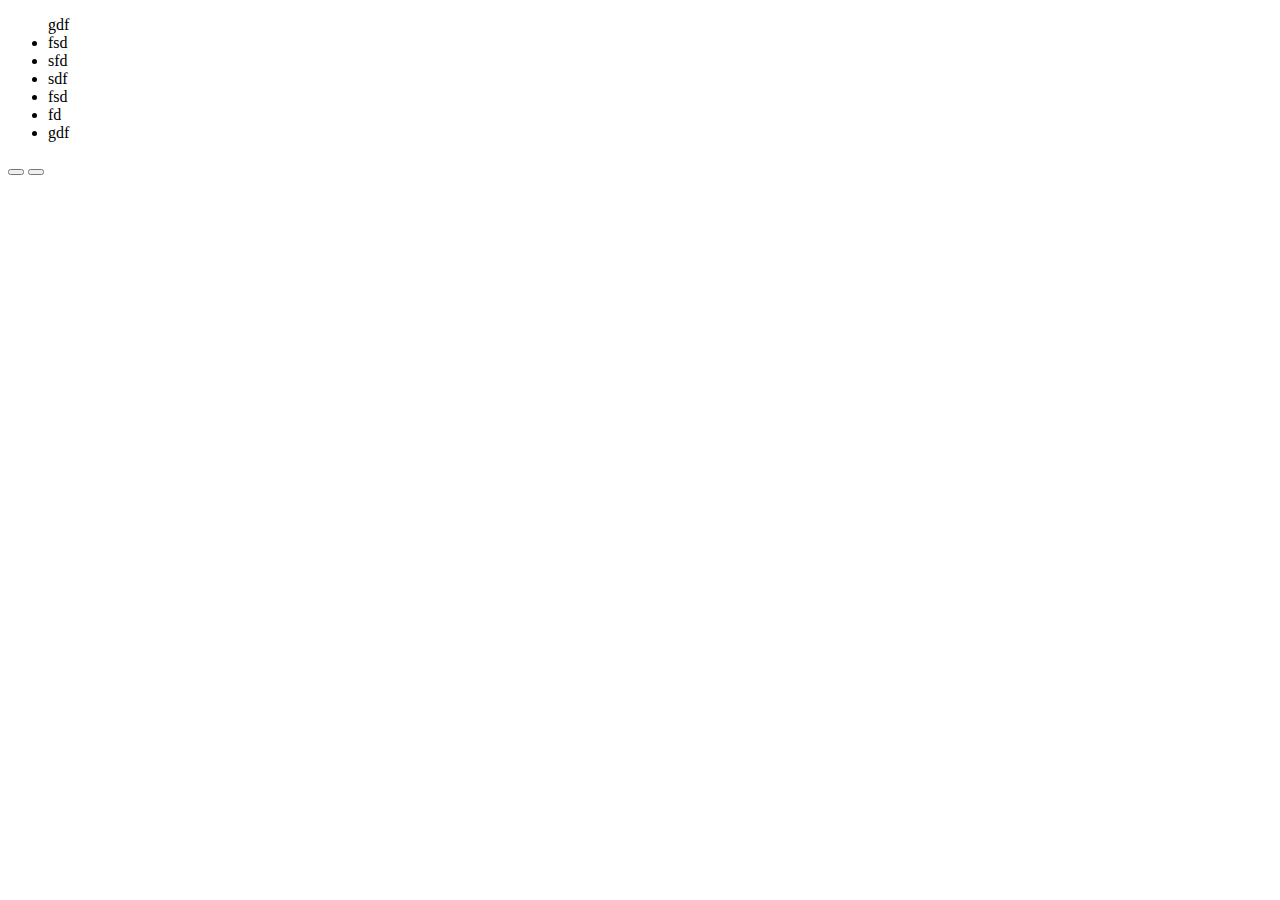
<file: index.html>
<!DOCTYPE html>
<html lang="en">
<head>
    <meta charset="UTF-8">
    <meta name="viewport" content="width=device-width, initial-scale=1.0">
    <title>Document</title>
</head>
<body>
    <div class="flex-container">
    <div class="flex-item1"></div>


    </div>
    
    
    <div id="container1"></div>
    <button id="MyButton"></button> 
    <button setSize="600,300"></button>

    
    
    <script>
        
        const arr = ["fsd" , "sfd" ,"sdf" , "fsd","fd" , "gdf"];
        const li_arr = [];


        
        const el = document.getElementById("container1");
        const btn = document.getElementById("MyButton");
        const ul_el = document.createElement("ul");

        ul_el.innerText = "gdf"
        el.appendChild(ul_el);

    function changeColor(li_arr) {


    }
        for (let i = 0; i<arr.length;i++){
            const li_el = document.createElement("li");
            li_el.innerText = arr[i];
            ul_el.appendChild(li_el);
            li_arr.push(li_el);
        }

        const MyButton = document.getElementById("MyButton");
        let state = true
        MyButton.addEventListener ("click" , function () {
            if (state == true) {
                ul_el.style.background = "pink";
                state = false;
            }
            else {
                ul_el.style.background = "yellow";
                state = true;
            }
        })

        
        ul_el.style.background = "white"
        
        
    </script>
</body>

<style>
.myButton {
      background-color: #000000;
      color: white;
      padding: 14px 28px;
      font-size: 16px;
      cursor: pointer;
      text-align: center;
      border-radius: 15%;
      position: absolute;
      bottom: 10%;
      right: 10%;
}

</style>
</html>
</file>
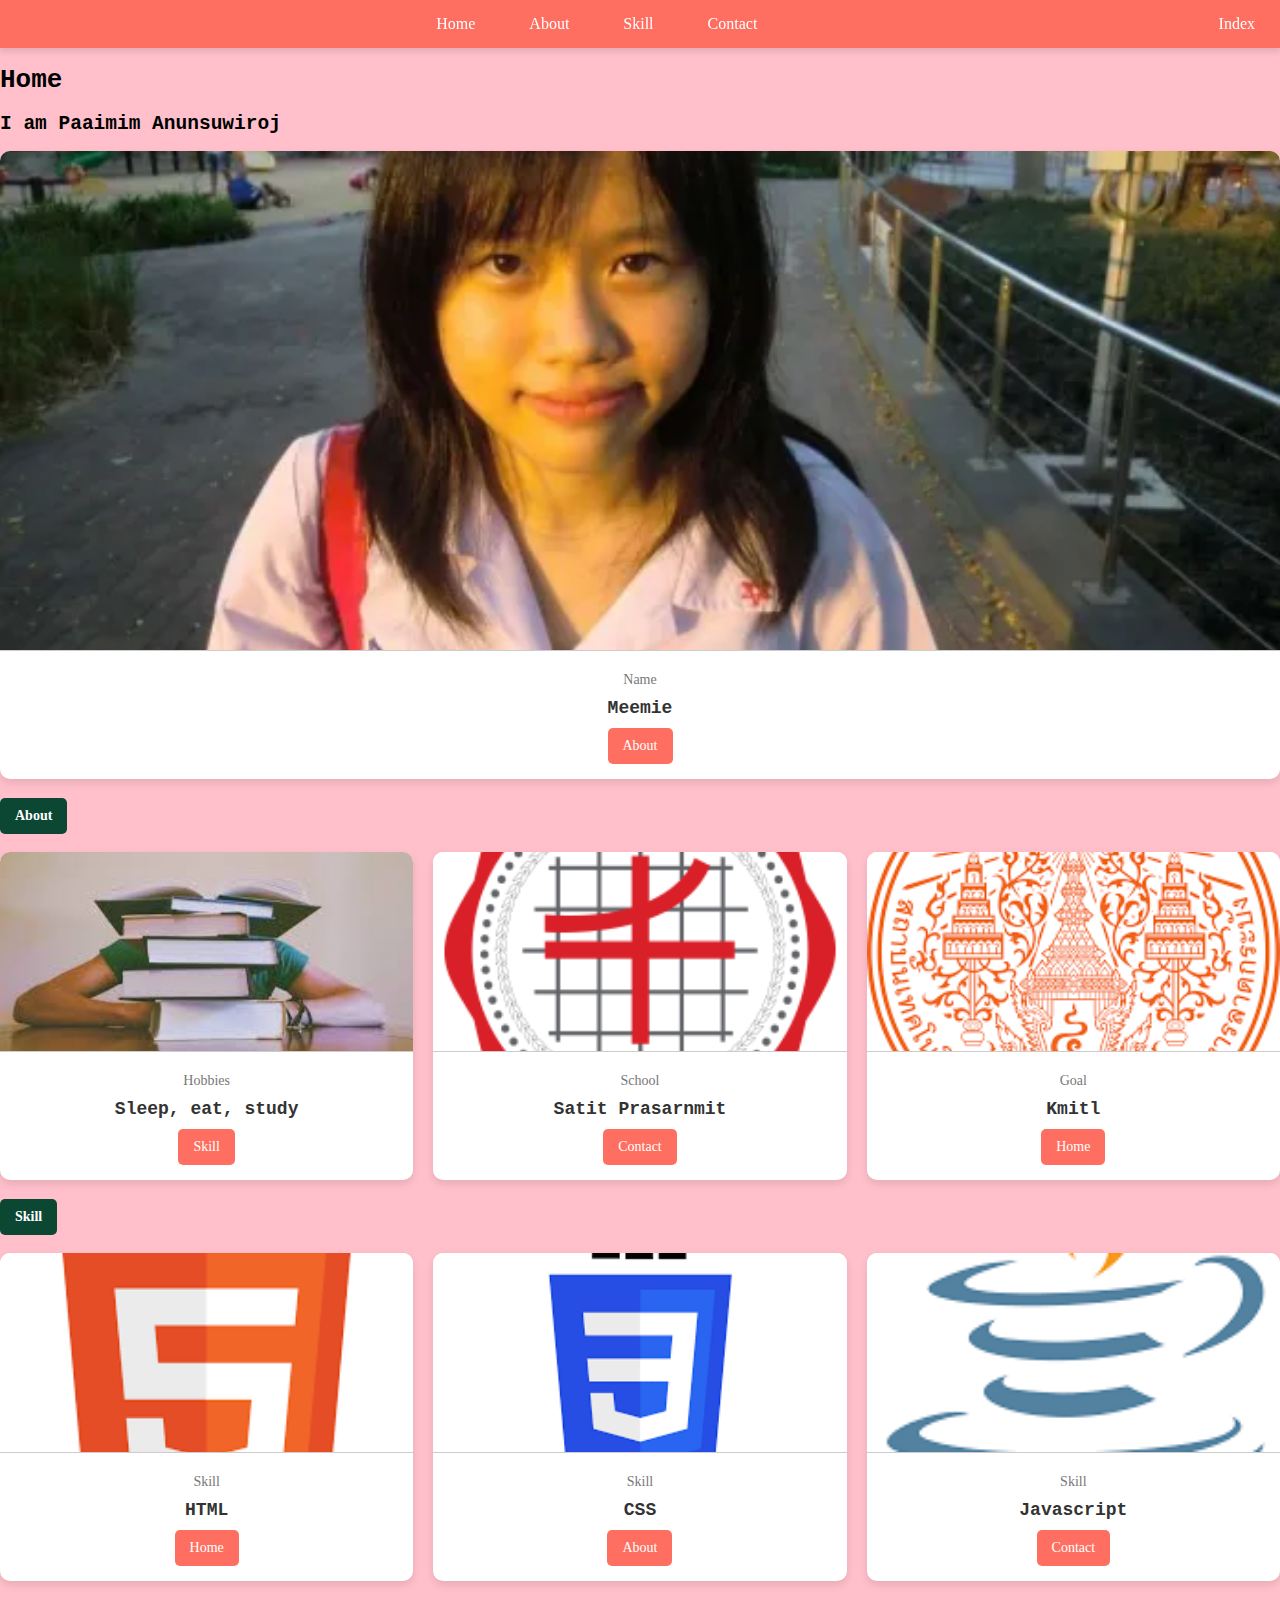
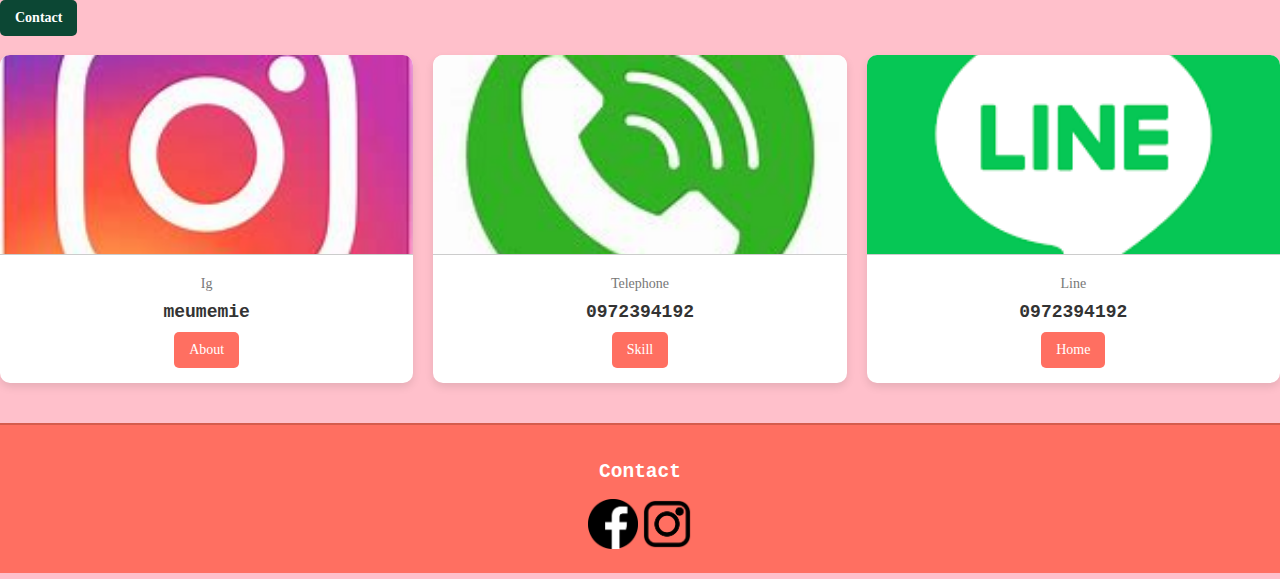
<file: profile.html>
<!DOCTYPE html>
<html lang="en">
<head>
    <meta charset="UTF-8">
    <meta name="viewport" content="width=device-width, initial-scale=1.0">
    <title>Document</title>
    <link type="text/css" rel="stylesheet" href="style2.css">
</head>
<body>

    
    <header class="topnav">
        <div class="container">
            <div class="hamburger-menu">
                <span></span>
                <span></span>
                <span></span>
            </div>
            <nav class="nav-left">
                <a href="#home">Home</a>
                <a href="#about">About</a>
                <a href="#skill">Skill</a>
                <a href="#contact">Contact</a>
            </nav>
            <nav class="nav-right">
                
                <a href="index.html">Index</a>
            </nav>
        </div>
    </header>
        
    
    
    
    <section  id="profile">
        <h1>Home</h1>
        <a name ="home"></a>
        
        <h2>I am Paaimim Anunsuwiroj</h2>
                   <div class="grid-container">
                        <article class="card_article">
                            <img src="1.webp" alt="มีมี่" class="card_image2">
                            <div class="card_data">
                                <span class="card_description">Name</span>
                                <h2 class="card_title">Meemie</h2>
                                <a href="#about" class="card_button">About</a>
                            </div>
                        </article>
                    </div>
                    
        
        <div>
            
            
            <a name = "about"></a>
            <h4>About</h4>

            <div class="grid-container">
                <article class="card_article">
                    <img src="3.jpg" alt="มีมี่" class="card_image">
                    <div class="card_data">
                        <span class="card_description">Hobbies</span>
                        <h2 class="card_title">Sleep, eat, study</h2>
                        <a href="#skill" class="card_button">Skill</a>
                    </div>
                </article>

                <article class="card_article">
                    <img src="2.png" alt="ทะเล" class="card_image">
                    <div class="card_data">
                        <span class="card_description">School</span>
                        <h2 class="card_title">Satit Prasarnmit</h2>
                        <a href="#contact" class="card_button">Contact</a>
                    </div>
                </article>

                <article class="card_article">
                    <img src="11.png" alt="ทะเล" class="card_image">
                    <div class="card_data">
                        <span class="card_description">Goal</span>
                        <h2 class="card_title">Kmitl</h2>
                        <a href="#home" class="card_button">Home</a>
                    </div>
                </article>
            </div>
            
            
        </div>
        
        
        <div>
            <a name = "skill"></a>
            <h4>Skill</h4>
        </div>

        <div class="grid-container">
            <article class="card_article">
                <img src="5.png" alt="มีมี่" class="card_image">
                <div class="card_data">
                    <span class="card_description">Skill</span>
                    <h2 class="card_title">HTML</h2>
                    <a href="#home" class="card_button">Home</a>
                </div>
            </article>

            <article class="card_article">
                <img src="6.png" alt="ทะเล" class="card_image">
                <div class="card_data">
                    <span class="card_description">Skill</span>
                    <h2 class="card_title">CSS</h2>
                    <a href="#about" class="card_button">About</a>
                </div>
            </article>

            <article class="card_article">
                <img src="7.png" alt="ทะเล" class="card_image">
                <div class="card_data">
                    <span class="card_description">Skill</span>
                    <h2 class="card_title">Javascript</h2>
                    <a href="#contact" class="card_button">Contact</a>
                </div>
            </article>
        </div>
    
    
    </section>
    <section  id="contact">
        <div>
        <h4>Contact</h4>

        <div class="grid-container">
            <article class="card_article">
                <img src="8.jpg" alt="มีมี่" class="card_image">
                <div class="card_data">
                    <span class="card_description">Ig</span>
                    <h2 class="card_title">meumemie</h2>
                    <a href="#about" class="card_button">About</a>
                </div>
            </article>

            <article class="card_article">
                <img src="9.jpg" alt="ทะเล" class="card_image">
                <div class="card_data">
                    <span class="card_description">Telephone</span>
                    <h2 class="card_title">0972394192</h2>
                    <a href="#skill" class="card_button">Skill</a>
                    
                </div>
            </article>

            <article class="card_article">
                <img src="10.png" alt="ทะเล" class="card_image">
                <div class="card_data">
                    <span class="card_description">Line</span>
                    <h2 class="card_title">0972394192</h2>
                    <a href="#home" class="card_button">Home</a>
                </div>
            </article>
        </div>
    </section>
    

    <footer class="footer">
        <a name = "Contact"></a>

        <h2>Contact</h2>
        <a href="https://www.facebook.com/"><img src="15.webp"></a>
        <a href="https://www.instagram.com/"><img src="16.webp"></a>
    </footer>
        
    </div>
    </section>
    


    <script>
    const btn = document.getElementById("MyButton");
    </script>

</body>
</html>
</file>
<file: style2.css>
* {
    box-sizing: border-box;
}

body {
    margin: 0;
}

h4 {
    display: inline-block;
    text-decoration: none;
    color: white;
    background-color:rgb(12, 71, 52);
    padding: 10px 15px;
    border-radius: 5px;
    font-size: 14px;
    transition: background-color 0.3s;
    position: sticky;
}



.flex-item1{
    background-color: rgb(255, 153, 1);
    text-align: flex-start;
    color: rgb(0, 0, 0);
    height: 1000px;
    width: 1000px;
}
body {
    background-color: pink;
}


h1 {
    font-family:monospace;
}

h2 {
    font-family:monospace;
}


.grid-container {
    display: grid;
    grid-template-columns: repeat(auto-fit, minmax(280px, 1fr));
    gap: 20px;
}

/* Card */
.card_article {
    
    border-radius: 10px;
    overflow: hidden;
    box-shadow: 0px 4px 8px rgba(0, 0, 0, 0.1);
    background-color: white;
    transition: transform 0.3s, box-shadow 0.3s;
}

.card_article:hover {
    transform: translateY(-5px);
    box-shadow: 0px 6px 12px rgba(0, 0, 0, 0.2);
}

.card_image {
    width: 100%;
    height: 200px;
    object-fit: cover;
    border-bottom: 1px solid #ccc;
}

.card_image2 {
    width: 100%;
    height: 500px;
    object-fit: cover;
    border-bottom: 1px solid #ccc;
}

.card_data {
    padding: 15px;
    text-align: center;
}

.card_title {
    font-size: 18px;
    font-weight: bold;
    margin: 10px 0;
    color: #333;
}

.card_description {
    font-size: 14px;
    color: #777;
    margin-bottom: 15px;
}

.card_button {
    display: inline-block;
    text-decoration: none;
    color: white;
    background-color: #FF6F61;
    padding: 10px 15px;
    border-radius: 5px;
    font-size: 14px;
    transition: background-color 0.3s;
    position: sticky;
}

.card_button:hover {
    background-color: #D55C4D;
}

html {
    scroll-behavior: smooth;
}

/* Header */
.topnav {
    position: sticky;
    top: 0;
    z-index: 1000;
    background-color: #FF6F61;
    color: white;
    padding: 15px 0;
    box-shadow: 0px 4px 6px rgba(0, 0, 0, 0.1);
}

.topnav .container {
    display: flex;
    justify-content: space-between;
    align-items: center;
}

.topnav a {
    color: white;
    text-decoration: none;
    margin: 0 10px;
    padding: 10px 15px;
    border-radius: 5px;
    transition: background-color 0.3s ease;
}

.topnav a:hover {
    background-color: #D55C4D;
}

/* Footer */
.footer {
    text-align: center;
    padding: 20px;
    background-color: #FF6F61;
    color: white;
    margin-top: 40px;
    border-top: 2px solid #D55C4D;
}
.footer img {
    width: 50px;
    transition: .4s;
}
</file>
